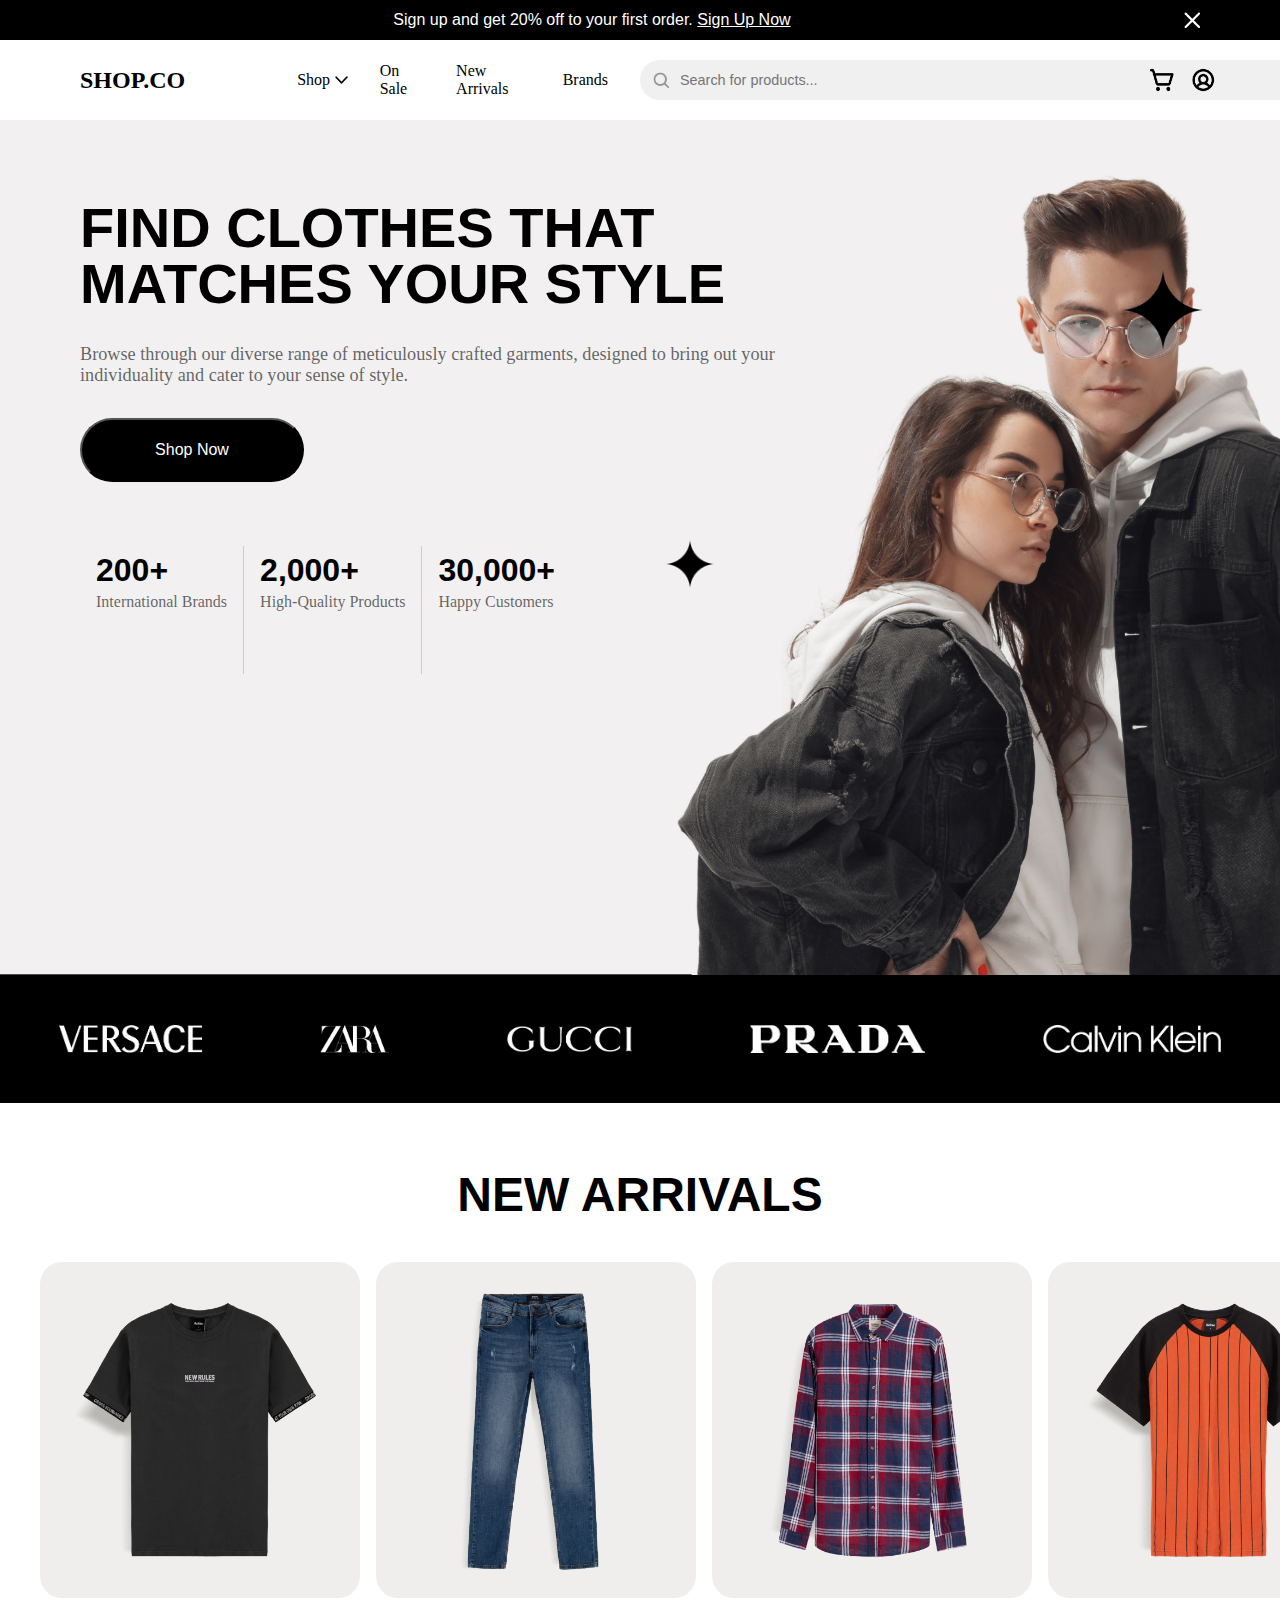
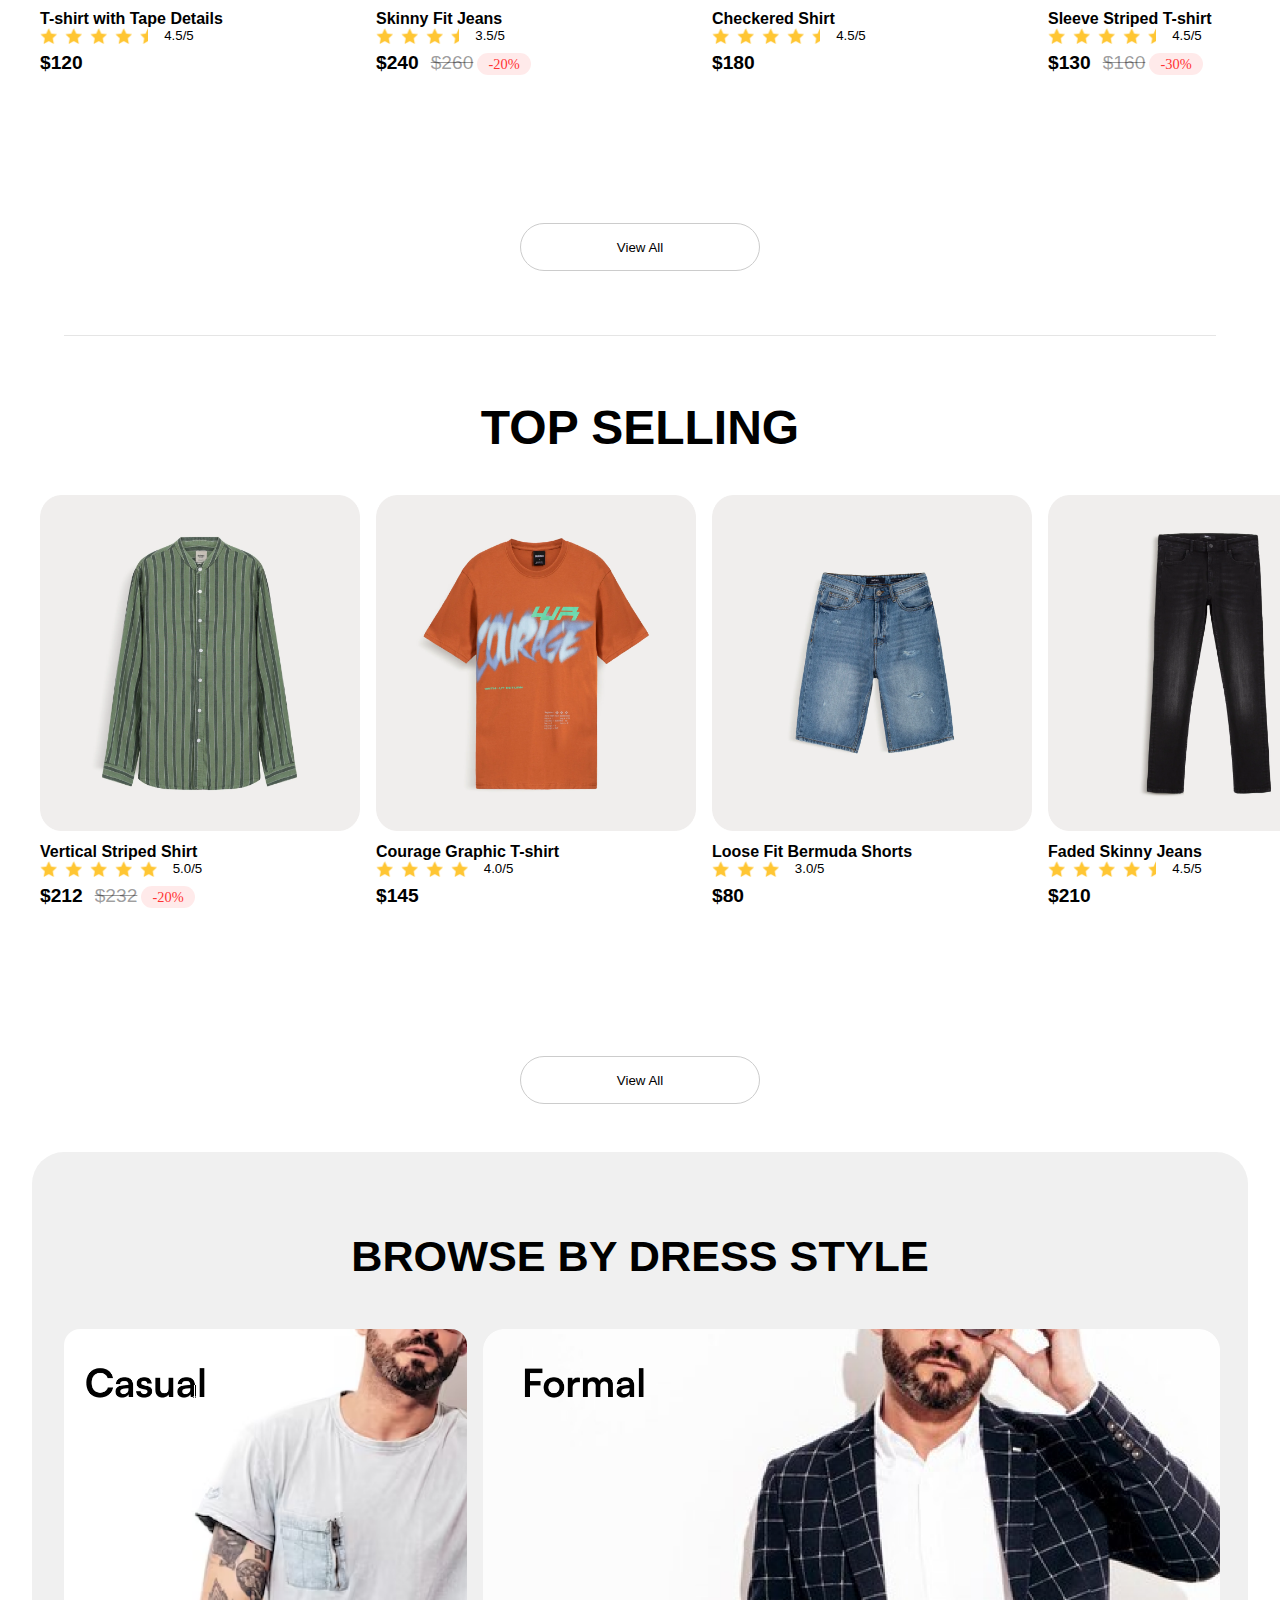
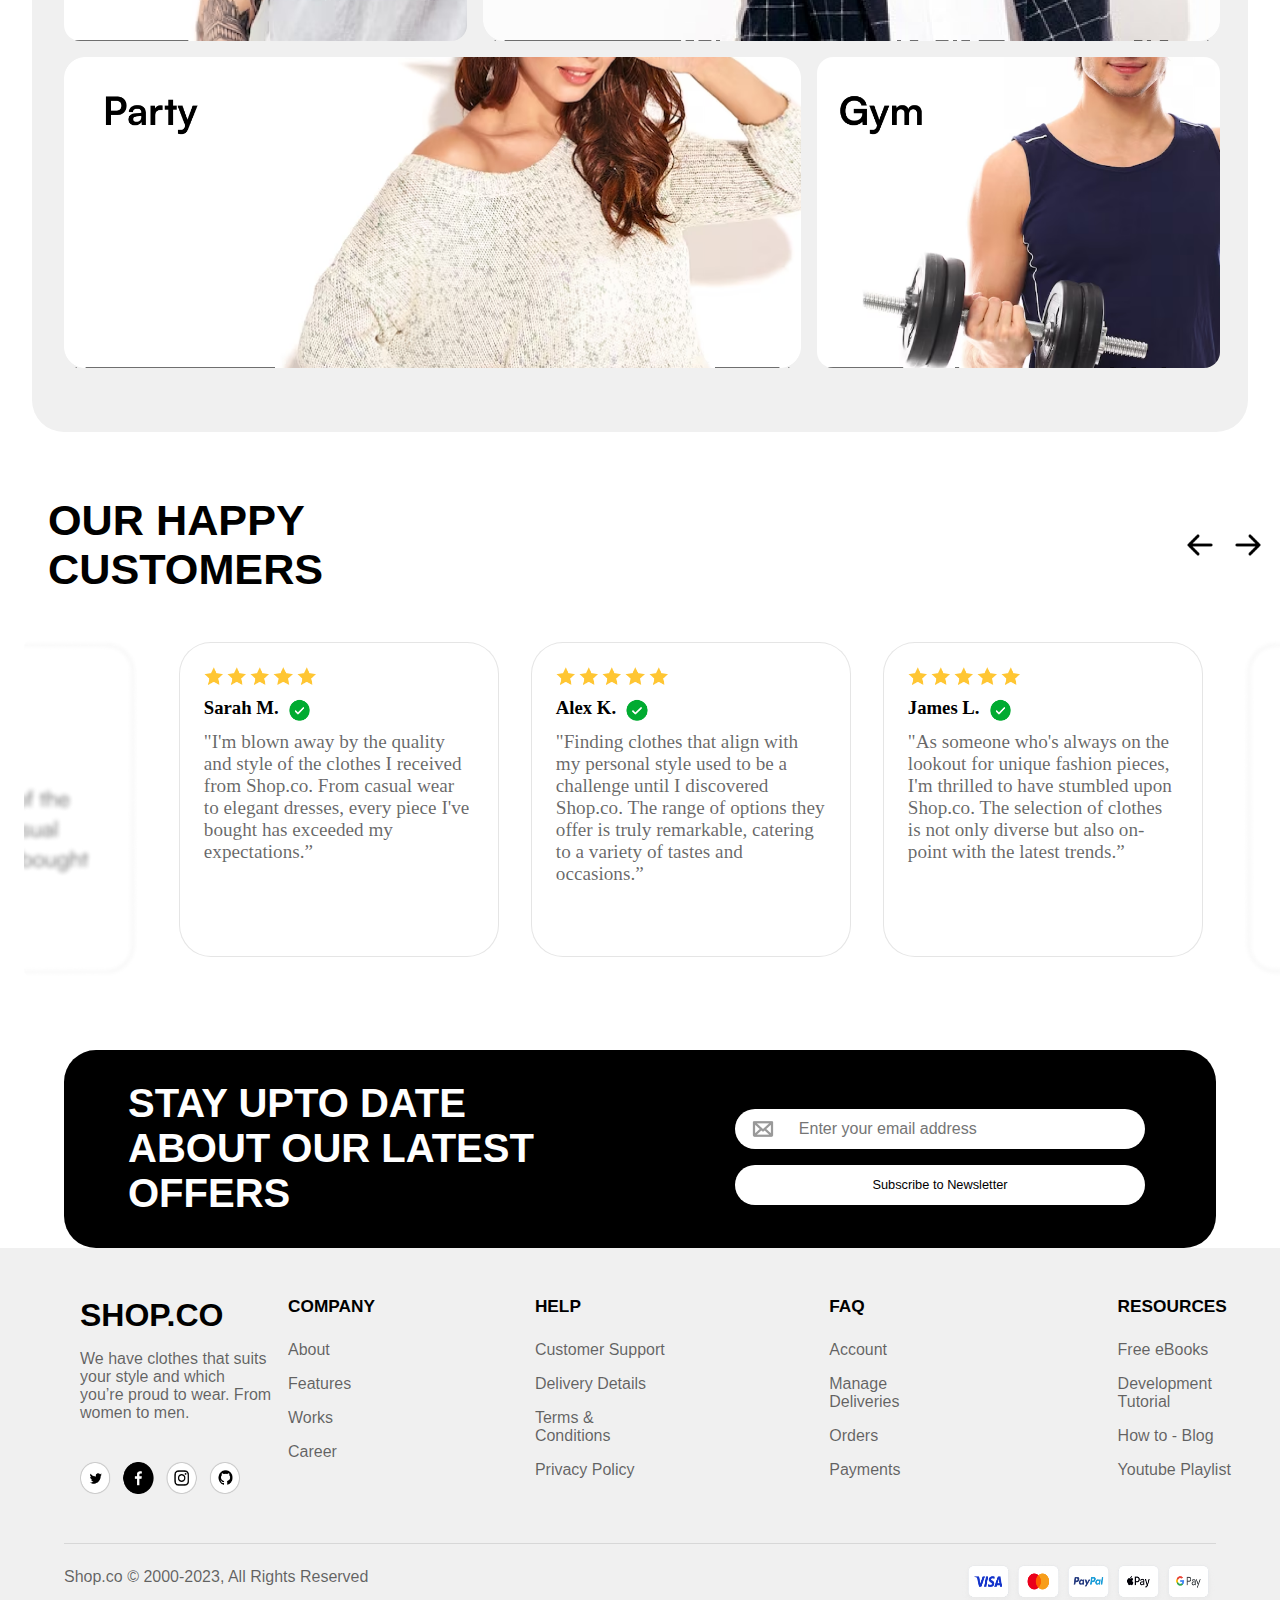
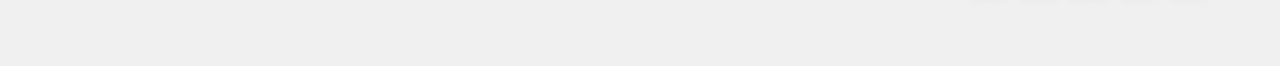
<file: Final_Mockup/index.html>
<!DOCTYPE html>
<html lang="en">
<head>
    <meta charset="UTF-8">
    <meta name="viewport" content="width=device-width, initial-scale=1.0">
    <title>Homepage</title>
    <link rel="stylesheet" href="styles.css">
</head>
<body>

    <header class="header">
        <p>Sign up and get 20% off to your first order. <u>Sign Up Now</u></p>
        <img src="images/xIcon.png" alt="exit">
    </header>

    <div class="head">
        <img src="images/menu.png" alt="menu" class="menu">
        <h2><b>SHOP.CO</b></h2>
        <div class="nav">
            <ul>
                <li>Shop <img src="images/downarrow.png" alt="dropdown" class="downarrow"></li>
                <li>On Sale</li>
                <li>New Arrivals</li>
                <li>Brands</li>
                <div class="search-box">
                <li><img src="images/searchicon.png" alt="search"><input type="text" placeholder="Search for products..."></input></li>
                </div>
            </ul>
        </div>
        <img src="images/icons.png" alt="icons" id="icons">
        <img src="images/desktopicons.png" alt="icons" id="desktopicons">
    </div>

    <div class="main">
        <div class="maincontent">
            <h1><b>FIND CLOTHES THAT MATCHES YOUR STYLE</b></h1>
            <p>Browse through our diverse range of meticulously crafted garments, designed to bring out your individuality and cater to your sense of style.</p>
            <button>Shop Now</button>
            <div class="stats">
                <div class="stat"><b>200+ </b> <br> <span>International Brands</span></div>
                <div class="stat"><b>2,000+ </b> <br> <span>High-Quality Products</span></div>
                <div class="stat"><b>30,000+ </b> <br> <span>Happy Customers</span></div>
            </div>
        </div>
    </div>

    <div class="images-mobile">
        <img src="images/boygirl.jpg" alt="boygirl" class="boygirl">
        <img src="images/blackstar.png" alt="star" class="star1">
        <img src="images/blackstar.png" alt="star" class="star2">
    </div>

    <div class="stars">
        <img src="images/blackstar.png" alt="star" id="star1">
        <img src="images/blackstar.png" alt="star" id="star2">
    </div>
    
    <div class="brands-mobile">
        <div class="brand-item"><img src="images/versace.png" alt="VERSACE"></div>
        <div class="brand-item"><img src="images/zara.png" alt="ZARA"></div>
        <div class="brand-item"><img src="images/gucci.png" alt="GUCCI"></div>
          <div class="bottom-row">
            <div class="brand-item"><img src="images/prada.png" alt="PRADA"></div>
            <div class="brand-item"><img src="images/calvinklein.png" alt="Calvin Klein"></div> 
        </div>   
    </div>

    <div class="brands-desktop">
        <div class="brand-item"><img src="images/versace.png" alt="VERSACE"></div>
        <div class="brand-item"><img src="images/zara.png" alt="ZARA"></div>
        <div class="brand-item"><img src="images/gucci.png" alt="GUCCI"></div>
        <div class="brand-item"><img src="images/prada.png" alt="PRADA"></div>
        <div class="brand-item"><img src="images/calvinklein.png" alt="Calvin Klein"></div> 
    </div>

    <h2 class="newarrivals"><b>NEW ARRIVALS</b></h2>

    <div class="newcollection">
        <div class="firstitem">
            <img src="clothes/image1.png" alt="t-shirt" class="item">
            <h3><b>T-shirt with Tape Details</b></h3>
            <div class="rating">
                <img src="images/goldstar.png" alt="star">
                <img src="images/goldstar.png" alt="star">
                <img src="images/goldstar.png" alt="star">
                <img src="images/goldstar.png" alt="star">
                <img src="images/halfstar.png" alt="halfstar">
                <h5>4.5/5</h5>
            </div>
            <h4><b>$120</b></h4>
        </div>

        <div class="seconditem">
            <img src="clothes/image2.png" alt="jeans" class="item">
            <h3><b>Skinny Fit Jeans</b></h3>
            <div class="rating">
                <img src="images/goldstar.png" alt="star">
                <img src="images/goldstar.png" alt="star">
                <img src="images/goldstar.png" alt="star">
                <img src="images/halfstar.png" alt="halfstar">
                <h5>3.5/5</h5>
            </div>
            <div class="discount">
                <h4><b>$240</b></h4>
                <h4 class="originalprice">$260</h4>
                <span class="discountpercentage"> -20% </span>
            </div>
        </div>

        <div class="thirditem">
            <img src="clothes/image3.png" alt="shirt" class="item">
            <h3><b>Checkered Shirt</b></h3>
            <div class="rating">
                <img src="images/goldstar.png" alt="star">
                <img src="images/goldstar.png" alt="star">
                <img src="images/goldstar.png" alt="star">
                <img src="images/goldstar.png" alt="star">
                <img src="images/halfstar.png" alt="halfstar">
                <h5>4.5/5</h5>
            </div>
            <h4><b>$180</b></h4>
        </div>

        <div class="fourthitem">
            <img src="clothes/image4.png" alt="t-shirt" class="item">
            <h3><b>Sleeve Striped T-shirt</b></h3>
            <div class="rating">
                <img src="images/goldstar.png" alt="star">
                <img src="images/goldstar.png" alt="star">
                <img src="images/goldstar.png" alt="star">
                <img src="images/goldstar.png" alt="star">
                <img src="images/halfstar.png" alt="halfstar">
                <h5>4.5/5</h5>
            </div>
            <div class="discount">
                <h4><b>$130</b></h4>
                <h4 class="originalprice">$160</h4>
                <span class="discountpercentage"> -30% </span>
            </div>
        </div>
    </div>

    <button class="viewall">
        View All
    </button>

    <hr>

    <h2 class="topsell"><b>TOP SELLING</b></h2>

    <div class="topselling">
        <div class="fifthitem">
            <img src="clothes/image5.png" alt="shirt" class="item">
            <h3><b>Vertical Striped Shirt</b></h3>
            <div class="rating">
                <img src="images/goldstar.png" alt="star">
                <img src="images/goldstar.png" alt="star">
                <img src="images/goldstar.png" alt="star">
                <img src="images/goldstar.png" alt="star">
                <img src="images/goldstar.png" alt="star">
                <h5>5.0/5</h5>
            </div>
            <div class="discount">
                <h4><b>$212</b></h4>
                <h4 class="originalprice">$232</h4>
                <span class="discountpercentage"> -20% </span>
            </div>
        </div>

        <div class="sixthitem">
            <img src="clothes/image6.png" alt="t-shirt" class="item">
            <h3><b>Courage Graphic T-shirt</b></h3>
            <div class="rating">
                <img src="images/goldstar.png" alt="star">
                <img src="images/goldstar.png" alt="star">
                <img src="images/goldstar.png" alt="star">
                <img src="images/goldstar.png" alt="star">
                <h5>4.0/5</h5>
            </div>
            <h4><b>$145</b></h4>
        </div>

        <div class="seventhitem">
            <img src="clothes/image7.png" alt="shorts" class="item">
            <h3><b>Loose Fit Bermuda Shorts</b></h3>
            <div class="rating">
                <img src="images/goldstar.png" alt="star">
                <img src="images/goldstar.png" alt="star">
                <img src="images/goldstar.png" alt="star">
                <h5>3.0/5</h5>
            </div>
            <h4><b>$80</b></h4>
        </div>

        <div class="eighthitem">
            <img src="clothes/image8.png" alt="jeans" class="item">
            <h3><b>Faded Skinny Jeans</b></h3>
            <div class="rating">
                <img src="images/goldstar.png" alt="star">
                <img src="images/goldstar.png" alt="star">
                <img src="images/goldstar.png" alt="star">
                <img src="images/goldstar.png" alt="star">
                <img src="images/halfstar.png" alt="halfstar">
                <h5>4.5/5</h5>
            </div>
            <h4><b>$210</b></h4>
        </div>
    </div>

    <button class="viewall">
        View All
    </button>

    <div class="styles">
        <h2><b>BROWSE BY DRESS STYLE</b></h2>
        <div id="firstrow">
            <img src="clothes/image9.png" alt="casual">
            <img src="clothes/image10.png" alt="Formal">
        </div>

        <div id="secondrow">
            <img src="clothes/image11.png" alt="Party">
            <img src="clothes/image12.png" alt="Gym" class="lastimg">
        </div>
    </div>

    <div class="happycustomers">
        <div class="reviewnav">
            <h2><b>OUR HAPPY CUSTOMERS </b></h2>
            <img src="images/leftarrow.png" alt="left"> 
            <img src="images/rightarrow.png" alt="right">
        </div>
        <div class="reviewscontainer">
        <div class="reviews">
            <img src="images/customer1review.png" alt="review1" class="halfreview1"> 
            <div class="review">
                <span>
                    <img src="images/goldstar.png" alt="star">
                    <img src="images/goldstar.png" alt="star">
                    <img src="images/goldstar.png" alt="star">
                    <img src="images/goldstar.png" alt="star">
                    <img src="images/goldstar.png" alt="star">
                 </span>
                 <h3><b>Sarah M.</b> <img src="images/verified.png" alt="verified" class="verify"></h3>
                 <p>"I'm blown away by the quality and style of the clothes I received from Shop.co. From casual wear to elegant dresses, every piece I've bought has exceeded my expectations.”</p>
            </div>

            <div class="review">
                <span>
                    <img src="images/goldstar.png" alt="star">
                    <img src="images/goldstar.png" alt="star">
                    <img src="images/goldstar.png" alt="star">
                    <img src="images/goldstar.png" alt="star">
                    <img src="images/goldstar.png" alt="star">
                 </span>
                 <h3><b>Alex K.</b> <img src="images/verified.png" alt="verified" class="verify"></h3>
                 <p>"Finding clothes that align with my personal style used to be a challenge until I discovered Shop.co. The range of options they offer is truly remarkable, catering to a variety of tastes and occasions.”</p>
            </div>

            <div class="review">
                <span>
                    <img src="images/goldstar.png" alt="star">
                    <img src="images/goldstar.png" alt="star">
                    <img src="images/goldstar.png" alt="star">
                    <img src="images/goldstar.png" alt="star">
                    <img src="images/goldstar.png" alt="star">
                 </span>
                 <h3><b>James L.</b> <img src="images/verified.png" alt="verified" class="verify"></h3>
                 <p>"As someone who's always on the lookout for unique fashion pieces, I'm thrilled to have stumbled upon Shop.co. The selection of clothes is not only diverse but also on-point with the latest trends.”</p>
            </div>
            <img src="images/customer5review.png" alt="review5" class="halfreview2">
        </div>
    </div>
    </div>

    <div class="subscribe">
        <h2><b>STAY UPTO DATE ABOUT OUR LATEST OFFERS</b></h2>
        <div class="email">
            <div class="emailinput">
                <img src="images/email.png" alt="email icon">
                <input type="email" placeholder="Enter your email address">
            </div>
            <button>Subscribe to Newsletter</button>
        </div>
    </div>

    <div class="footer">
        <div class="pages">
            <div class="shopco">
                <h3><b>SHOP.CO</b></h3>
                <p>We have clothes that suits your style and which you’re proud to wear. From women to men.</p>
                <img src="images/socmedia.png" alt="socmediaicons">
            </div>

            <div class="footergrid">
                <div class="name">
                    <h5>COMPANY</h5>
                    <br>
                    <ul>
                        <li>About</li>
                        <li>Features</li>
                        <li>Works</li>
                        <li>Career</li>
                    </ul>
                </div>

                <div class="name">
                    <h5>HELP</h5>
                    <br>
                    <ul>
                        <li>Customer Support</li>
                        <li>Delivery Details</li>
                        <li>Terms & Conditions</li>
                        <li>Privacy Policy</li>
                    </ul>
                </div>

                <div class="name">
                    <h5>FAQ</h5>
                    <br>
                    <ul>
                        <li>Account</li>
                        <li>Manage Deliveries</li>
                        <li>Orders</li>
                        <li>Payments</li>
                    </ul>
                </div>

                <div class="name">
                    <h5>RESOURCES</h5>
                    <br>
                    <ul>
                        <li>Free eBooks</li>
                        <li>Development Tutorial</li>
                        <li>How to - Blog</li>
                        <li>Youtube Playlist</li>
                    </ul>
                </div>
            </div>
            
        </div>

        <hr style="border: none; height: 1px;background-color: rgba(0,0,0,0.1);width: 90%;margin: 2rem 4rem 1.5rem 4rem; ">

        <div class="footerrow">
            <h6>Shop.co © 2000-2023, All Rights Reserved</h6>
            <img src="images/cards.png" alt="paymenttypes">
        </div>
    </div>
</body>
</html>
</file>
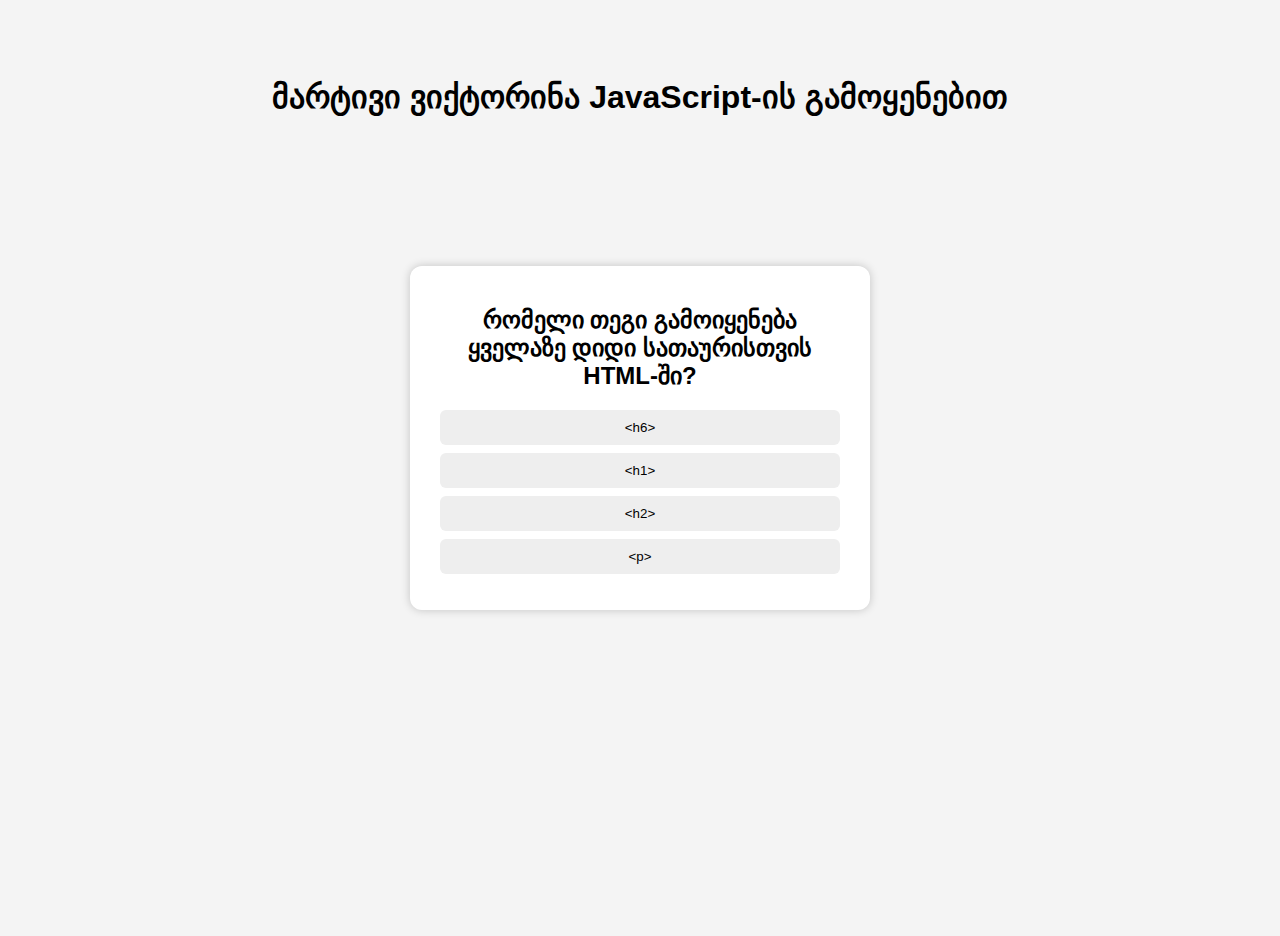
<file: დავალება 16/index.html>
<!DOCTYPE html>
<html lang="en">
<head>
    <meta charset="UTF-8">
    <meta name="viewport" content="width=device-width, initial-scale=1.0">
    <title>Document</title>
    <link rel="stylesheet" href="style.css">
</head>
<body>
    <h1>მარტივი ვიქტორინა JavaScript-ის გამოყენებით</h1>

    <div id="quiz-container">
        <h2 id="question-text"></h2>
        <div id="answers-container"></div>
        <p id="result-text"></p>
        <button id="next-button"> შემდეგი შეკითხვა </button>
        <button id="restart-button"> ხელახლა დაწყება </button>
    </div>

    <script src="main.js"></script>
</body>
</html>
</file>
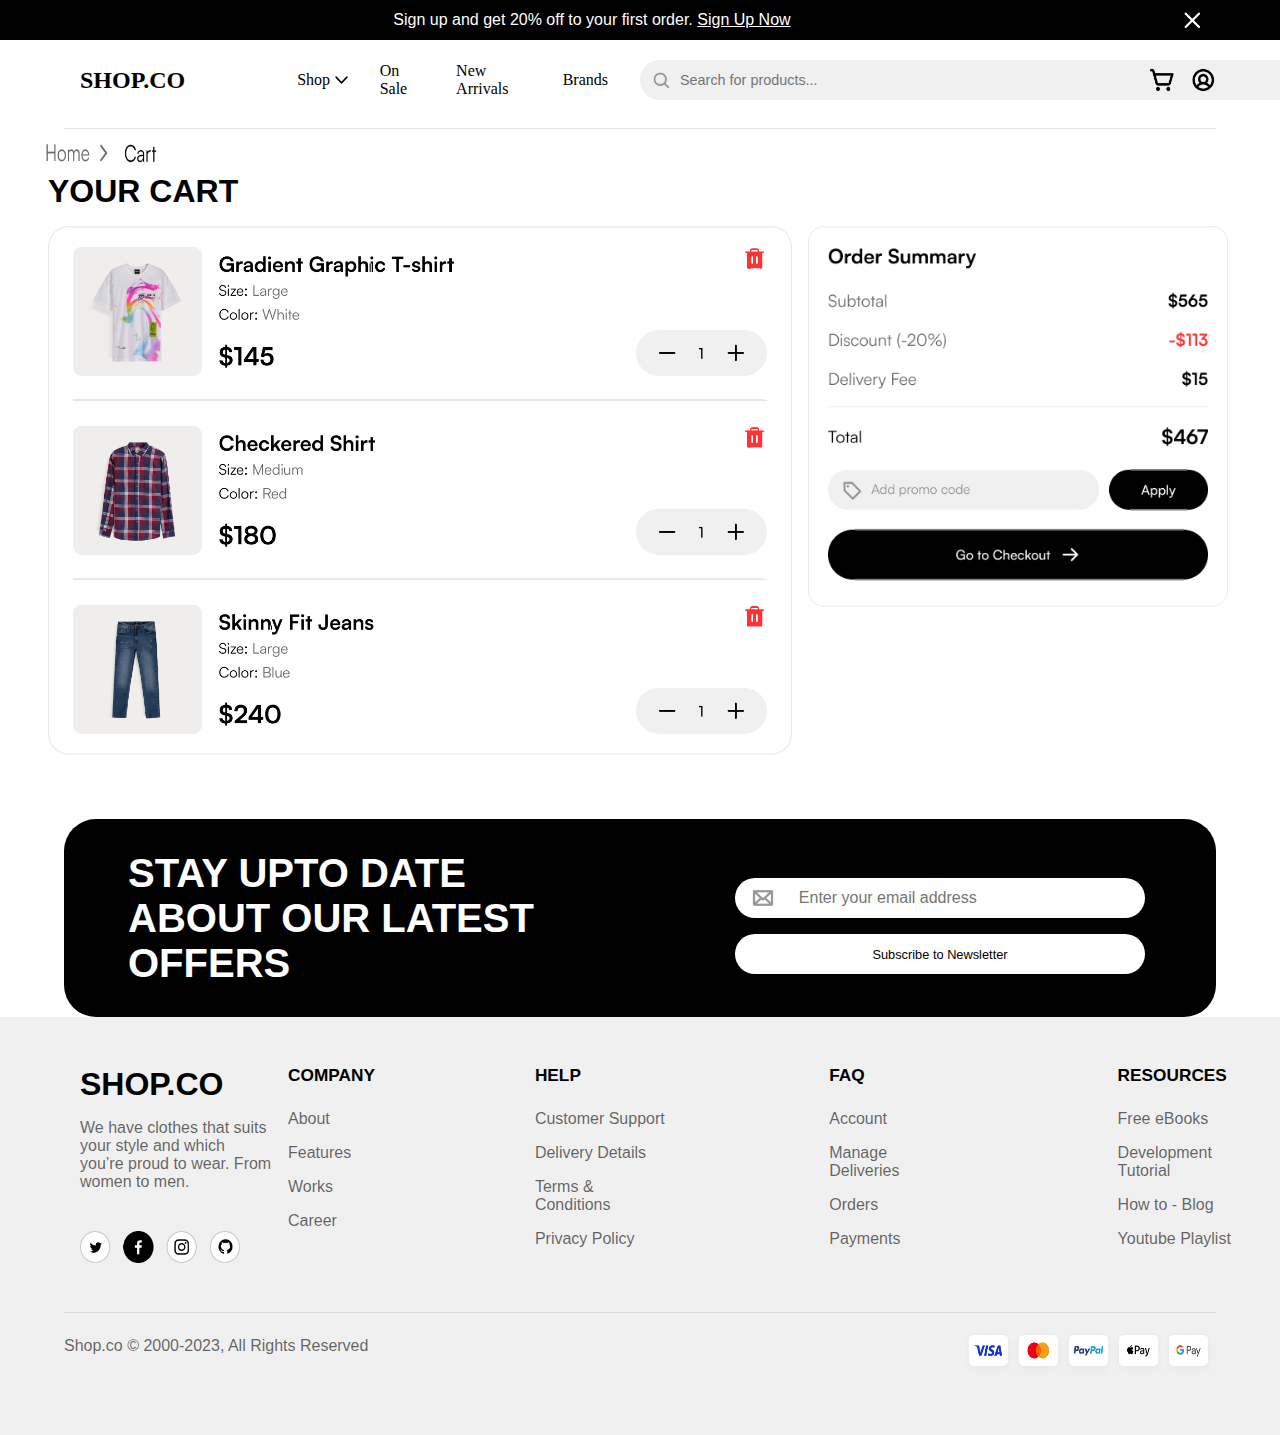
<file: Final_Mockup/cart.html>
<!DOCTYPE html>
<html lang="en">
<head>
    <meta charset="UTF-8">
    <meta name="viewport" content="width=device-width, initial-scale=1.0">
    <title>Your Cart</title>
    <link rel="stylesheet" href="styles.css">
</head>
<body>
    <header class="header">
        <p>Sign up and get 20% off to your first order. <u>Sign Up Now</u></p>
        <img src="images/xIcon.png" alt="exit">
    </header>

    <div class="head">
        <img src="images/menu.png" alt="menu" class="menu">
        <h2><b>SHOP.CO</b></h2>
        <div class="nav">
            <ul>
                <li>Shop <img src="images/downarrow.png" alt="dropdown" class="downarrow"></li>
                <li>On Sale</li>
                <li>New Arrivals</li>
                <li>Brands</li>
                <div class="search-box">
                <li><img src="images/searchicon.png" alt="search"><input type="text" placeholder="Search for products..."></input></li>
                </div>
            </ul>
        </div>
        <img src="images/icons.png" alt="icons" id="icons">
        <img src="images/desktopicons.png" alt="icons" id="desktopicons">
    </div>

    <hr style="border: none; height: 1px;background-color: rgba(0,0,0,0.1);width: 90%;margin: 0.5rem auto ">

    <div class="cartmain">

        <img src="images/homecart.png" alt="homecart" class="homecart">
        <h1><b>YOUR CART</b></h1>

        <div class="cartcontent">
            <img src="images/cartcontent.png" alt="cartcontent" class="cartitems">
            <img src="images/ordersummary.png" alt="ordersummary" class="ordersummary">
        </div>
    </div>

    <div class="subscribe">
        <h2><b>STAY UPTO DATE ABOUT OUR LATEST OFFERS</b></h2>
        <div class="email">
            <div class="emailinput">
                <img src="images/email.png" alt="email icon">
                <input type="email" placeholder="Enter your email address">
            </div>
            <button>Subscribe to Newsletter</button>
        </div>
    </div>

    <div class="footer">
        <div class="pages">
            <div class="shopco">
                <h3><b>SHOP.CO</b></h3>
                <p>We have clothes that suits your style and which you’re proud to wear. From women to men.</p>
                <img src="images/socmedia.png" alt="socmediaicons">
            </div>

            <div class="footergrid">
                <div class="name">
                    <h5>COMPANY</h5>
                    <br>
                    <ul>
                        <li>About</li>
                        <li>Features</li>
                        <li>Works</li>
                        <li>Career</li>
                    </ul>
                </div>

                <div class="name">
                    <h5>HELP</h5>
                    <br>
                    <ul>
                        <li>Customer Support</li>
                        <li>Delivery Details</li>
                        <li>Terms & Conditions</li>
                        <li>Privacy Policy</li>
                    </ul>
                </div>

                <div class="name">
                    <h5>FAQ</h5>
                    <br>
                    <ul>
                        <li>Account</li>
                        <li>Manage Deliveries</li>
                        <li>Orders</li>
                        <li>Payments</li>
                    </ul>
                </div>

                <div class="name">
                    <h5>RESOURCES</h5>
                    <br>
                    <ul>
                        <li>Free eBooks</li>
                        <li>Development Tutorial</li>
                        <li>How to - Blog</li>
                        <li>Youtube Playlist</li>
                    </ul>
                </div>
            </div>
            
        </div>

        <hr style="border: none; height: 1px;background-color: rgba(0,0,0,0.1);width: 90%;margin: 2rem 4rem 1.5rem 4rem; ">

        <div class="footerrow">
            <h6>Shop.co © 2000-2023, All Rights Reserved</h6>
            <img src="images/cards.png" alt="paymenttypes">
        </div>
    </div>

</body>
</html>
</file>
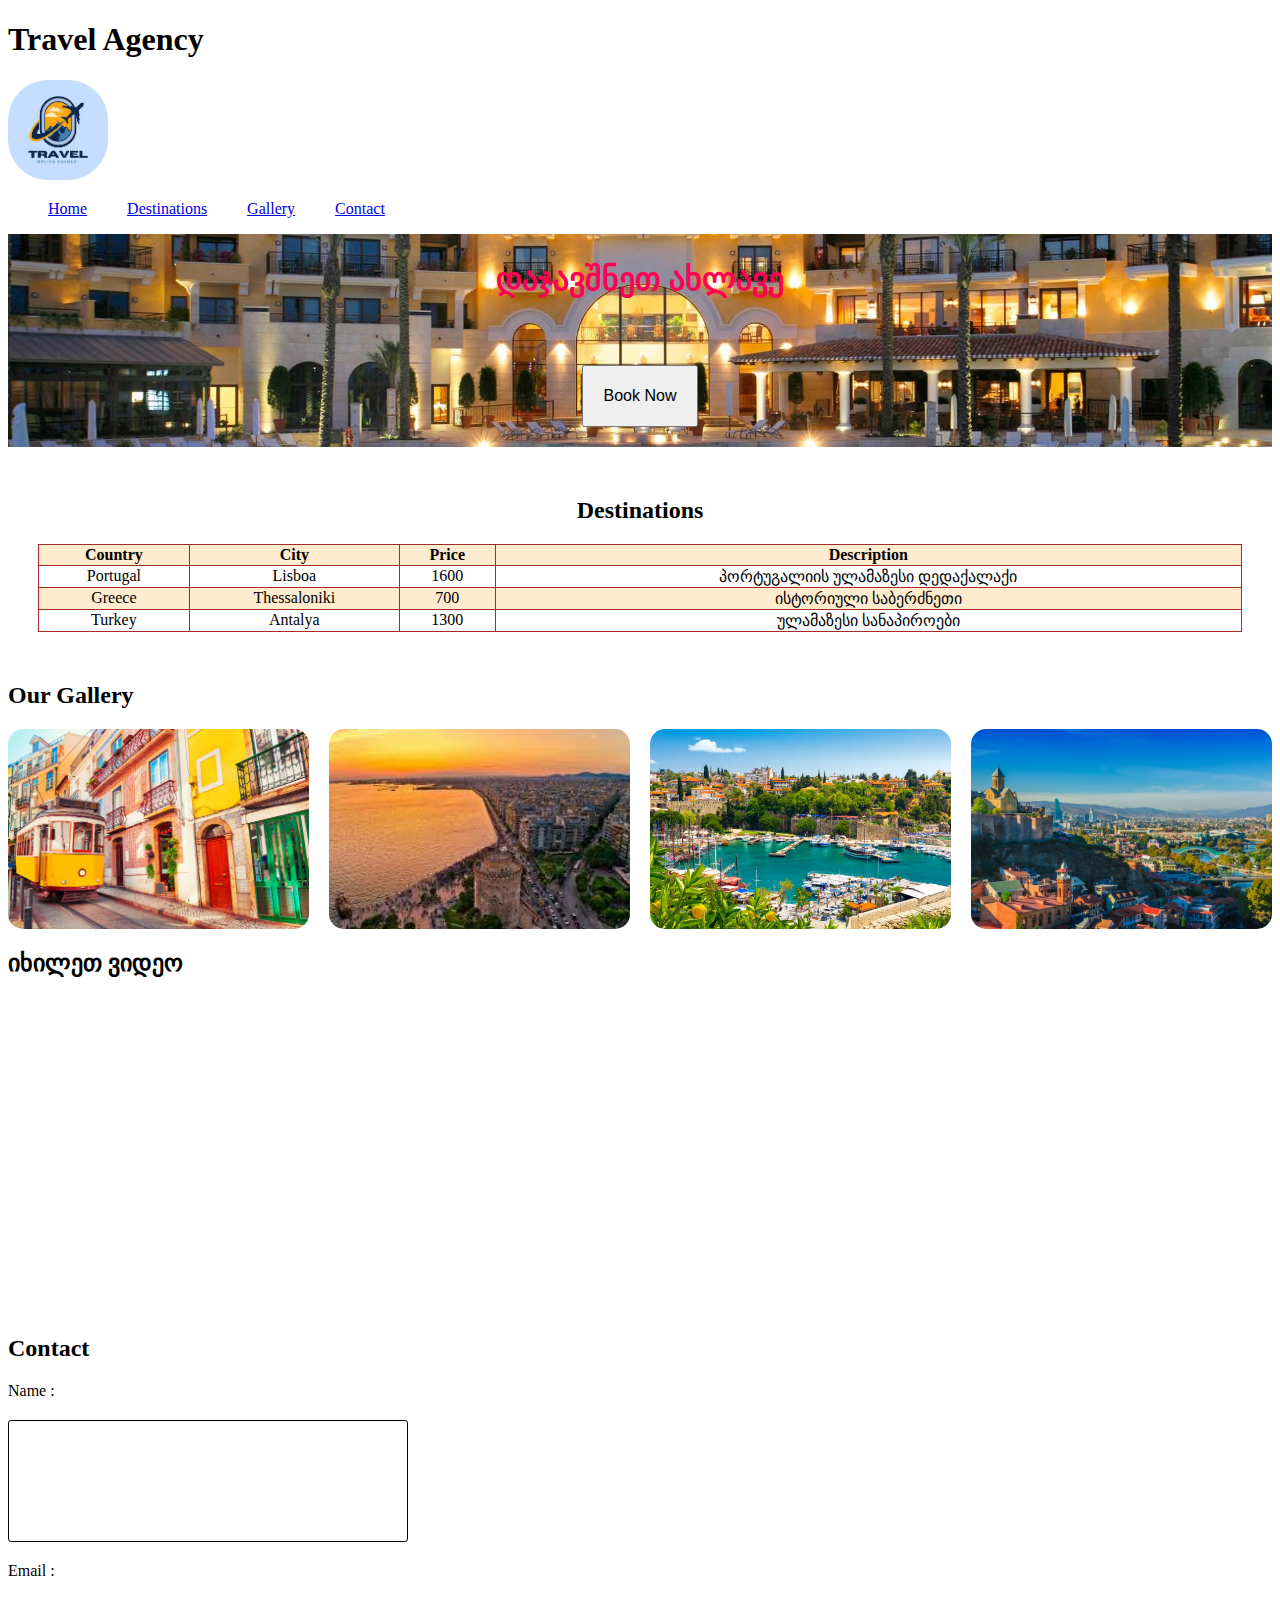
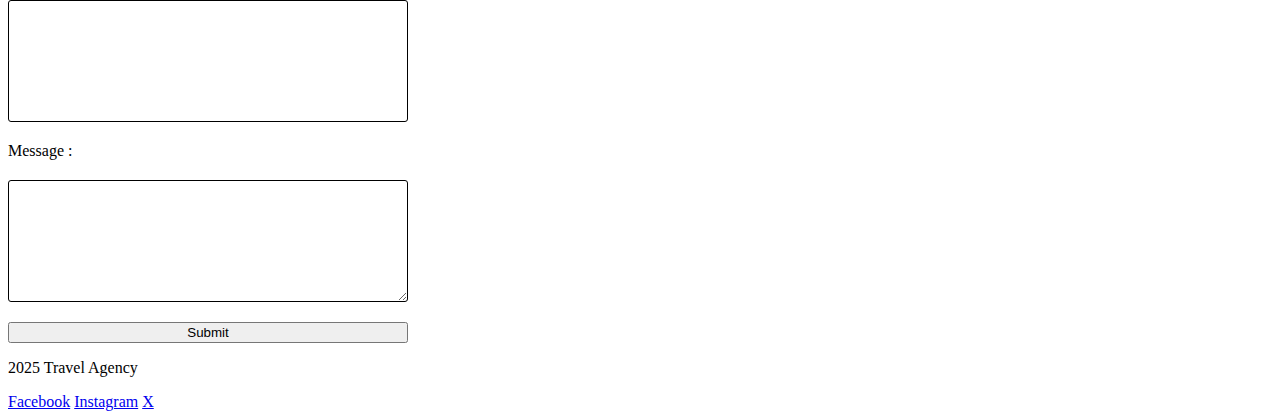
<file: დავალება 3/დავალება 3.html>
<!DOCTYPE html>
<html lang="en">
<head>
    <meta charset="UTF-8">
    <meta name="viewport" content="width=device-width, initial-scale=1.0">
    <title>Document</title>
    <link rel="stylesheet" href="დავალება3.css">
</head>
<body>
    <header>
        <h1>Travel Agency</h1>
        <img src="./download.jpeg" class="logo" alt="logo">
        <nav>
            <ul>
                <li><a href="#Home">Home</a></li>
                <li><a href="#Destinations">Destinations</a></li>
                <li><a href="#Gallery">Gallery</a></li>
                <li><a href="#Contact">Contact</a></li>
            </ul>
        </nav>
    </header>

    <section class="Hero">
        <h2>დაჯავშნეთ ახლავე</h2>
        <button class="hero-btn">Book Now</button>
    </section>

    <section class="destinations">
        <h2>Destinations</h2>
        <table>
            <tr>
                <th>Country</th>
                <th>City</th>
                <th>Price</th>
                <th>Description</th>
            </tr>
            <tr>
                <td>Portugal</td>
                <td>Lisboa</td>
                <td>1600</td>
                <td>პორტუგალიის ულამაზესი დედაქალაქი</td>
            </tr>
            <tr>
                <td>Greece</td>
                <td>Thessaloniki</td>
                <td>700</td>
                <td>ისტორიული საბერძნეთი</td>
            </tr>
            <tr>
                <td>Turkey</td>
                <td>Antalya</td>
                <td>1300</td>
                <td>ულამაზესი სანაპიროები</td>
            </tr>
        </table>
    </section>


    <section id="gallery">
        <h2>Our Gallery</h2>
        <div class="images">
            <img src="lisboa.jpg" alt="Lisboa">
            <img src="saloniki.jpeg" alt="Thessaloniki">
            <img src="istockphoto-1394926557-612x612.jpg" alt="Antalya">
            <img src="tbilisi.jpg" alt="Tbilisi">
        </div>
    </section>

    <section id="video">
        <h2>იხილეთ ვიდეო</h2>
        <iframe width="560" height="315" 
        src="https://www.youtube.com/embed/GwbIBOaNnlE?si=jXLPSOYa3feYz6uF" 
        title="YouTube video player" frameborder="0" 
        allow="accelerometer; autoplay; clipboard-write; encrypted-media; gyroscope; picture-in-picture; web-share" 
        referrerpolicy="strict-origin-when-cross-origin" allowfullscreen></iframe>
    </section>

    <section>
        <h2>Contact</h2>
         <form action="">
            <label for="name">Name : </label>
            <input type="text" id="name" required>

            <label for="email">Email :</label>
            <input type="email" id="email" required>

            <label for="message">Message :</label>
            <textarea name="message" id="message" rows="4" required></textarea>
        
            <button type="submit">Submit</button> 
        </form>

    </section>

        <footer>
        <p>2025 Travel Agency</p>
        <a href="#">Facebook</a>
        <a href="#">Instagram</a>
        <a href="#">X</a>

    </footer>


</body>
</html>
</file>
<file: Final_Mockup/styles.css>
*{
    margin: 0;
    padding: 0;
    box-sizing: border-box;
}


@media screen and (max-width: 1000px) {
.header img{
    display: none;
}

.downarrow {
    display: none;
}

.head ul {
    display: none;
}

.halfreview1 {
    display: none;
}

.halfreview2 {
    display: none;
}

#desktopicons {
  display: none;
}

.stars{
  display: none;
}

.brands-desktop{
  display: none;
}

.header {
    color: white;
    background-color: black;
    height: 2.5rem;
    width: 100%;
    font-family: 'Satoshi', sans-serif;
    display: flex;
    align-items: center;
    justify-content: center;
}

.head {
    background: white;
    display: flex;
    flex-direction: row;
    width: 100%;
    height: 5rem;
    align-items: center;
    justify-content: space-around;
}

.main {
    width: 100%;
    height: 80vh;
    background-image: url('images/backg.png');
    background-size: cover;      
    background-position: center; 
    background-repeat: no-repeat; 
}

.main h1 {
    font-weight: 700;
    font-family: 'Integral CF', sans-serif;
    line-height: 100%;
    display: block;
    font-size: 3rem;
    padding: 2rem 3rem 0rem 1rem;
}


.main p{
    color: #00000099;
    font: satoshi;
    padding: 1rem;
    display: block;
    font-size: 1.3rem;
}

.main button{
    background-color: black;
    color: white;
    border-radius: 6rem;
    width: 90%;
    height: 3rem;
    font-family: 'Satoshi', sans-serif;
    margin: 0rem 1rem 1rem 1rem;
    font-weight: 500;
    font-size: 1rem;
}

.stats {
  display: grid;
  grid-template-columns: 1fr 1fr; 
  grid-template-rows: auto auto;  
  max-width: 90%;
  margin: 0rem 1rem;
  text-align: center;
  height: 8rem;
}


.stats .stat:nth-child(1) {
  border-right: 1px solid #ccc;
}


.stats .stat:nth-child(3) {
  grid-column: 1 / 3;   
  border-right: none;   
}

.stat {
  display: flex;
  flex-direction: column; 
  align-items: center;
  padding: 1rem;
  line-height: 100%;
}

.stat b{
    font-size: 2rem;
    font-family: 'Satoshi', sans-serif; 
}

.stat span{
    font-size: 1rem;
    color: rgba(0,0,0,0.6)
}

.images-mobile {
  position: relative;
  margin: 0 auto;
  padding: 0;
}


.boygirl {
  display: block; 
  width: 100%;
  height: auto;   
  margin: 0;
}

.star1 {
  top: 25%;
  left: 13%;
  position: absolute;
  width: 3rem;
  height: 3rem;
}

.star2 {
  top: 1%;
  right: 6%;
  position: absolute;
  width: 5rem;
  height: 5rem;
}

.brands-mobile {
    width: 100%;
    display: grid;
    grid-template-columns: repeat(3, 1fr); 
    grid-auto-rows: auto auto;                 
    justify-content: center;                              
    background-color: black;
    padding: 2rem 0;
}

.brand-item {
    height: 4rem;                       
    display: flex;
    align-items: center;                  
    justify-content: center;             
}

.bottom-row {
  grid-column: 1 / 4;        
  display: flex;
  justify-content: center;   
  gap: 2rem;                 
}

.brand-item img {
  height: 1.8rem;      
  width: auto;        
  object-fit: contain; 
  display: block;
  margin: 0 auto;     
}

.newarrivals,
.topsell {
    margin: 4rem 0 1rem 0;
    display: flex;
    align-items: center;
    justify-content: center;
    font-size: 3rem;
    font-family: 'Integral CF', sans-serif;
}

.newcollection,
.topselling {
    display: flex;
    width: 100%;
    flex-direction: row;
    padding: 1rem;
    height: 60vh;
}

.item {
    width: 15rem;
    height: 15rem;
    margin: 0.5rem;
}

.newcollection h3,
.topselling h3{
    margin-left: 0.5rem;
    font-family: 'Satoshi', sans-serif; 
    font-size: 1rem;
    font-weight: 400;
}

.rating {
    display: flex;
    flex-direction: row;
    margin-left: 0.5rem;
    height: 1rem;
    width: 4rem;
    gap: 0.5rem;
}

.rating h5{
    margin-left: 0.5rem;
    font-family: 'Satoshi', sans-serif;
    font-weight: 200; 
}

.newcollection h4,
.topselling h4{
    margin: 0.5rem;
    margin-right: 0;
    font-family: 'Satoshi', sans-serif; 
    font-size: 1.2rem;
    display: inline-flex;
    flex-direction: row;
    font-weight: 400; 
}

.originalprice {
    font-family: 'Satoshi', sans-serif; 
    font-size: 1.2rem;
    text-decoration:line-through;
    color: rgba(0,0,0,0.4);
}

.discountpercentage {
    background-color: rgba(255,51,51,0.1);
    border: 0;
    border-radius: 2rem;
    font-size: 0.9rem;
    text-align: center;
    padding: 0.2rem 0.7rem;
    color: rgba(255, 51, 51 ,1 );
}

.viewall {
    align-items: center;
    justify-content: center;
    width: 90%;
    height: 3rem;
    background-color: white;
    box-sizing: border-box;
    border: 1px solid #ccc;  
    border-radius: 2rem;
    display: block;      
    margin: 0 0 2.5rem 1rem;
}

hr {
  border: none;          
  height: 1px;          
  background-color: rgba(0,0,0,0.1);
  width: 90%;           
  margin: 2rem auto;     
}

.styles {
    box-sizing: border-box;
    border: none;
    border-radius: 2rem;
    background-color: rgba(240,240,240,1);
    color: black;
    display: flex;
    flex-direction: column;
    gap: 1rem;
    align-items: center;
    justify-content: center;
    padding : 4rem, 1rem, 2rem, 1rem;
    margin: 3rem 2rem;
}

#firstrow,
#secondrow{
  display: flex;
  flex-direction: column;
  gap: 1rem;
  margin: 0;
  padding: 0;
  align-items: center;
  justify-content: center;
}

.styles h2 {
    padding: 3rem 3rem 0rem 3rem;
    font-size: 2.7rem;
    font-family: 'Integral CF', sans-serif;
    align-items: center;
    text-align: center;
}

.styles img {
    height: 35vh;
    width: 90%;
}

.lastimg {
    padding-bottom: 1.5rem;
}

.reviewnav {
  display: flex;
  align-items: center;
  justify-content: space-between; 
  width: 100%;
  padding: 1rem;
}

.reviewnav h2 {
  margin: 0;
  padding: 0rem 3rem 0rem 1rem;
  font-size: 2.7rem;
  font-family: 'Integral CF', sans-serif;
  align-items: flex-start;
  text-align: flex-start;
  display: inline-flex;
}

.reviewnav img {
  width: 2rem;
  height: auto;
  margin-left: 0.5rem;
  margin-top: 5rem;
  cursor: pointer;
}

.reviews-container {
  width: 100%;
  max-width: 40rem;
  margin: 2rem 2rem;
  overflow: hidden; 
  display: flex;
  justify-content: center;
  align-items: center;
}

.reviews {
  display: flex;
}

.review {
  flex: 0 0 86%;
  box-sizing: border-box;
  border: 1px solid rgba(0,0,0,0.1);
  border-radius: 2rem;
  padding: 1.5rem;
  margin: 2rem 2rem 3rem 2rem;
  text-align: flex-start;
  background-color: white;
}

.review span img {
  width: 1.2rem;
  margin: 0rem;
}

.review h3 {
  display: flex;
  justify-content: flex-start;
  align-items: flex-start;
  gap: 0.5rem;
  margin: 0.5rem 0;
}

.review p {
  font-size: 1.2rem;
  color: rgba(0,0,0,0.6);
}

.verify{
    width: 1.6rem;
    height: 1.6rem;
}

.subscribe {
    display: flex;
    flex-direction: column;
    background-color: black;
    color: white;
    width: 90%;
    height: 55vh;
    align-items: center;
    justify-content: center;
    margin: 0 auto;
    border: none;
    border-radius: 2rem;
    padding: 0;
}

.subscribe h2{
  font-size: 2.5rem;
  padding: 1rem 1rem 1rem 1.5rem;
  font-family: 'Integral CF', sans-serif;
  align-items: flex-start;
  text-align: flex-start;
  display: inline-flex;
}

.email {
    display: flex;
    flex-direction: column;
    width: 100%;
    padding-bottom: 1rem;
}


.emailinput {
  display: flex;
  align-items: center;
  border: none;
  border-radius: 2rem;
  padding: 0.5rem 1rem;
  margin: 1rem auto;
  background-color: white;
  width: 90%;
}

.emailinput img {
  width: 1.5rem;
  height: auto;
  margin-right: 1.5rem;
}

.emailinput input {
  border: none;
  outline: none;
  flex: 1; 
  font-size: 1rem;
}

.email button {
  display: flex;
  align-items: center;
  border: none;
  border-radius: 2rem;
  padding: 0.8rem 1rem;
  margin: 0 auto;
  background-color: white;
  width: 90%;
  justify-content: center;
  font-family: 'Satoshi', sans-serif; 
  font-size: 0.8rem;
}

.footer {
    background-color: rgba(240,240,240,1);
    padding-bottom: 1rem;
}

.shopco{
    align-items: flex-start;
    padding: 1rem;
    display: flex;
    flex-direction: column;
    gap: 0.8rem;
}

.shopco h3{
    font-family: 'Integral CF', sans-serif;
    font-size: 2rem;
}

.shopco p{
    font-family: 'Satoshi', sans-serif; 
    font-size: 1.2rem;
    color: rgba(0,0,0,0.6);
}

.shopco img{
    width: 10rem;
    height: 2rem;
}

.footergrid {
    display: grid;
    grid-template-columns: 1fr 1fr;
    grid-template-rows: 2;
    margin: 0 auto;
    padding: 1rem;
    gap: 1rem;
}

.name {
    font-family: 'Satoshi', sans-serif; 
    color:rgba(0,0,0,1);
    font-size: 1.3rem;
    font-weight: 100;
}

.footergrid ul{
    list-style: none;
    row-gap: 1rem;
}

.footergrid ul li{
    font-family: 'Satoshi', sans-serif; 
    font-size: 1rem;
    color: rgba(0,0,0,0.6);
    margin-bottom: 1rem;
    font-weight: 100;
}

.footerrow{
    display: flex;
    align-items: center;
    justify-content: center;
    flex-direction: column;
    padding-bottom: 2rem;
}

.footerrow h6{
    font-family: 'Satoshi', sans-serif; 
    color: rgba(0,0,0,0.6);
    font-size: 1.3rem;
    margin-bottom: 1rem;
    font-weight: 100;
}

.footerrow img{
    width: 60%;
}

.cartmain{
  margin-left: 1rem ;
}

.cartmain h1{
    font-family: 'Integral CF', sans-serif;
    font-size: 2rem;
    margin-left: 2rem;
}

.cartcontent{
  display: flex;
  flex-direction: column;
  gap: 1rem;
  margin: 1rem;
}

.homecart {
  margin-left: 1.8rem;
  width: 7rem;
  height: 2rem;
}
}

@media screen and (min-width: 1000px) {
  .menu {
    display: none;
  }

  #icons {
    display: none;
  }
  
  .images-mobile {
    display: none;
  }

  .brands-mobile{
    display: none;
  }
  
  .header {
    color: white;
    background-color: black;
    height: 2.5rem;
    width: 100%;
    font-family: 'Satoshi', sans-serif;
    display: flex;
    align-items: center;
    justify-content: center;
  }

  .header p {
    flex: 1;
    text-align: center;
    margin: 0;
  }

  .header img {
    margin-left : auto;
    width: 1rem;
    height: 1rem;
    margin-right: 5rem; 
  }

  .head {
    background: white;
    display: flex;
    flex-direction: row;
    width: 100%;
    height: 5rem;
    align-items: center;
    gap: 7rem;
    margin-left: 5rem;
  }

  #desktopicons {
    height: 1.6rem;
    position: absolute;
    right: 5%;
    }

  .head h2{
    font-weight: bolder;
  }

  .nav ul {
    list-style: none;          
    display: flex;            
    align-items: center;       
    justify-content: center;   
    padding: 0;
    gap: 2rem;               
  }

  .nav li {
    display: flex;
    align-items: center;
    gap: 0.3rem;               
  }

  .downarrow{
    width: 0.8rem;
    height: 0.5rem;
  }
  .nav input {
    display: flex;
    align-items: center;
    gap: 0.5rem;
  }
  
  .search-box {
    position: relative;
    display: flex;
    align-items: center;
  }

  .search-box img {
    position: absolute;
    left: 0.8rem;          
    width: 1rem;
    height: 1rem;
  }

  .search-box input {
    padding-left: 2.5rem;
    border-style: none;
    border-radius: 2rem;
    font-family: 'Satoshi', sans-serif;
    font-size: 0.9rem;
    outline: none;
    background-color: rgba(240,240,240,1);
    width: 80vh;
    height: 2.5rem;
  }

  .main {
    width: 100%;
    height: 95vh;
    background-image: url('images/desktopbackg.png');
    background-size: cover;      
    background-position: center; 
    background-repeat: no-repeat; 
  }
  
  .maincontent {
    display: flex;
    flex-direction: column;
    width: 90vh;
    height: 90vh;
    padding: 5rem 1rem 5rem 3rem;
    margin-left: 2rem;
  }

  .maincontent h1 {
    font-weight: 700;
    font-family: 'Integral CF', sans-serif;
    line-height: 100%;
    font-size: 3.5rem;
  }

  .maincontent p{
    color: #00000099;
    font: satoshi;
    padding: 2rem 1rem 1rem 0rem;
    display: block;
    font-size: 1.14rem;
  }

  .maincontent button{
    background-color: black;
    color: white;
    border-radius: 6rem;
    width: 14rem;
    height: 4rem;
    font-family: 'Satoshi', sans-serif;
    margin: 1rem 1rem 1rem 0rem;
    font-weight: 500;
    font-size: 1rem;
  }

  .stats {
    display: flex;
    flex-direction: row;
    margin: 3rem 0rem 0rem 0rem;
    text-align: center;
    height: 8rem;
  }


  .stats .stat:nth-child(1) {
    border-right: 1px solid #ccc;
  }


  .stats .stat:nth-child(2) { 
    border-right: 1px solid #ccc;   
  }

  .stat {
    display: flex;
    flex-direction: column; 
    align-items: flex-start;
    padding: 1rem;
    line-height: 100%;
  }

  .stat b{
    font-size: 2rem;
    font-family: 'Satoshi', sans-serif; 
  }

  .stat span{
    font-size: 1rem;
    color: rgba(0,0,0,0.6)
  }
  
  #star1 {
    top: 60%;
    left: 52%;
    position: absolute;
    width: 3rem;
    height: 3rem;
  }
  
  #star2 {
    top: 30%;
    right: 6%;
    position: absolute;
    width: 5rem;
    height: 5rem;
  }

  .brands-desktop {
    width: 100%;
    display: flex;
    flex-direction: row;      
    justify-content: space-around;                            
    background-color: black;
    padding: 2rem 0;
  }

  .brand-item {
    height: 4rem;                       
    display: flex;
    align-items: center;                  
    justify-content: center;             
  }

  .brand-item img {
    height: 1.8rem;      
    width: auto;        
    object-fit: contain; 
    display: block;
    margin: 0 auto;     
  }
  
  .newarrivals,
  .topsell {
    margin: 4rem 0 1rem 0;
    display: flex;
    align-items: center;
    justify-content: center;
    font-size: 3rem;
    font-family: 'Integral CF', sans-serif;
  }

  .newcollection,
  .topselling {
    display: flex;
    width: 100%;
    flex-direction: row;
    padding: 1rem 2rem;
    justify-content: space-around;
    height: 65vh;
  }

  .item {
    width: 20rem;
    height: 21rem;
    margin: 0.5rem;
  }

  .newcollection h3,
  .topselling h3{
    margin-left: 0.5rem;
    font-family: 'Satoshi', sans-serif; 
    font-size: 1rem;
    font-weight: 400;
  }

  .rating {
    display: flex;
    flex-direction: row;
    margin-left: 0.5rem;
    height: 1rem;
    width: 4rem;
    gap: 0.5rem;
  }

  .rating h5{
    margin-left: 0.5rem;
    font-family: 'Satoshi', sans-serif;
    font-weight: 200; 
  }

  .newcollection h4,
  .topselling h4{
    margin: 0.5rem;
    margin-right: 0;
    font-family: 'Satoshi', sans-serif; 
    font-size: 1.2rem;
    display: inline-flex;
    flex-direction: row;
    font-weight: 400; 
  }

  .originalprice {
    font-family: 'Satoshi', sans-serif; 
    font-size: 1.2rem;
    text-decoration:line-through;
    color: rgba(0,0,0,0.4);
  }

  .discountpercentage {
    background-color: rgba(255,51,51,0.1);
    border: 0;
    border-radius: 2rem;
    font-size: 0.9rem;
    text-align: center;
    padding: 0.2rem 0.7rem;
    color: rgba(255, 51, 51 ,1 );
  }

  .viewall {
    align-items: center;
    justify-self: center;
    width: 15rem;
    height: 3rem;
    background-color: white;
    box-sizing: border-box;
    border: 1px solid #ccc;  
    border-radius: 2rem;
    display: block;      
  }

  hr {
    border: none;          
    height: 1px;          
    background-color: rgba(0,0,0,0.1);
    width: 90%;           
    margin: 4rem auto;     
  }

  .styles {
    box-sizing: border-box;
    border: none;
    border-radius: 2rem;
    background-color: rgba(240,240,240,1);
    color: black;
    padding : 1rem 2rem 4rem 2rem;
    margin: 3rem 2rem;
    display: flex;
    flex-direction: column ;
    gap: 1rem;
    align-items: center;
    justify-content: center;
  }

  #firstrow, #secondrow {
    display: flex;
    flex-direction: row;
    width: 100%;
    gap: 1rem;
  }

  #firstrow img:first-child {
    width: 35%;
    border-radius: 1rem;
    object-fit: cover;
  }

  #firstrow img:last-child {
    width: 64%;
    border-radius: 1rem;
    object-fit: cover;
  }


  #secondrow img:first-child {
    width: 64%;
    border-radius: 1rem;
    object-fit: cover;
  }

  #secondrow img:last-child {
    width: 35%;
    border-radius: 1rem;
    object-fit: cover;
  }

  .styles h2 {
    padding: 4rem 4rem 2rem 4rem;
    font-size: 2.7rem;
    font-family: 'Integral CF', sans-serif;
    align-items: center;
    text-align: center;
  }

  .reviewnav {
    display: flex;
    align-items: center;
    width: 100%;
    padding: 1rem;
  }

  .reviewnav h2 {
    margin: 0 40rem 0 1rem;
    padding: 0rem 3rem 0rem 1rem;
    font-size: 2.7rem;
    font-family: 'Integral CF', sans-serif;
    align-items: flex-start;
    text-align: flex-start;
    display: inline-flex;
  }

  .reviewnav img {
    width: 2rem;
    height: auto;
    margin-left: 1rem;
  }

  .reviews {
    display: flex;
  }

  .review {
    flex: 0 0 25%;
    box-sizing: border-box;
    border: 1px solid rgba(0,0,0,0.1);
    border-radius: 2rem;
    padding: 1.5rem;
    margin: 2rem 1rem 3rem 1rem;
    text-align: flex-start;
    background-color: white;
    height: 35vh;
  }

  .halfreview1{
    flex: 0 0 10%;
    border-radius: 2rem;
    padding: 1.5rem;
    margin: 0.3rem 0rem 3rem 0rem;
    text-align: flex-start;
    background-color: white;
    height: 43vh;
  }

  .halfreview2{
    flex: 0 0 10%;
    border-right: none;
    border-radius: 2rem;
    padding: 1.5rem;
    margin: 0.3rem 0rem 3rem 0rem;
    text-align: flex-start;
    background-color: white;
    height: 43vh;
  }

  .review span img {
    width: 1.2rem;
    margin: 0rem;
  }

  .review h3 {
    display: flex;
    justify-content: flex-start;
    align-items: flex-start;
    gap: 0.5rem;
    margin: 0.5rem 0;
  }

  .review p {
    font-size: 1.2rem;
    color: rgba(0,0,0,0.6);
  }

  .verify{
    width: 1.6rem;
    height: 1.6rem;
  }
  
  .subscribe {
    display: flex;
    flex-direction: row;
    background-color: black;
    color: white;
    width: 90%;
    height: 22vh;
    align-items: center;
    justify-content: center;
    margin: 0 auto;
    border: none;
    border-radius: 2rem;
    padding: 0;
  }

  .subscribe h2{
    font-size: 2.5rem;
    padding: 2rem 4rem;
    font-family: 'Integral CF', sans-serif;
    align-items: flex-start;
    text-align: flex-start;
    display: inline-flex;
    width: 60%;
  }

  .email {
    display: flex;
    flex-direction: column;
    width: 40rem;
    padding: 2rem 3rem;
  }

  .emailinput {
    display: flex;
    align-items: center;
    border: none;
    border-radius: 2rem;
    padding: 0.5rem 1rem;
    margin: 1rem auto;
    background-color: white;
    width: 90%;
  }

  .emailinput img {
    width: 1.5rem;
    height: auto;
    margin-right: 1.5rem;
  }

  .emailinput input {
    border: none;
    outline: none;
    flex: 1; 
    font-size: 1rem;
  }

  .email button {
    display: flex;
    align-items: center;
    border: none;
    border-radius: 2rem;
    padding: 0.8rem 1rem;
    margin: 0 auto;
    background-color: white;
    width: 90%;
    justify-content: center;
    font-family: 'Satoshi', sans-serif; 
    font-size: 0.8rem;
  }
  
  .footer {
    background-color: rgba(240,240,240,1);
    padding-bottom: 1rem;
  }

  .shopco{
    align-items: flex-start;
    display: flex;
    flex-direction: column;
    gap: 1rem;
    flex: 0 0 15%;
    margin-left:5rem ;
  }

  .shopco h3{
    font-family: 'Integral CF', sans-serif;
    font-size: 2rem;
  }

  .shopco p{
    font-family: 'Satoshi', sans-serif; 
    font-size: 1rem;
    color: rgba(0,0,0,0.6);
    margin-bottom: 1.5rem;
  }

  .shopco img{
    width: 10rem;
    height: 2rem;
  }

  .pages{
    display: flex;
    flex-direction: row;
    justify-content: center; 
    align-items: center; 
    padding-top: 2rem;
  }

  .footergrid {
    display: flex;
    flex-direction: row;
    margin: 0 auto;
    padding: 1rem;
    gap: 10rem;
  }

  .name {
    font-family: 'Satoshi', sans-serif; 
    color:rgba(0,0,0,1);
    font-size: 1.3rem;
    font-weight: 100;
  }

  .footergrid ul{
    list-style: none;
    row-gap: 1rem;
  }

  .footergrid ul li{
    font-family: 'Satoshi', sans-serif; 
    font-size: 1rem;
    color: rgba(0,0,0,0.6);
    margin-bottom: 1rem;
    font-weight: 100;
  }

  .footerrow{
    display: flex;
    align-items: center;
    justify-content: space-between;
    flex-direction: row;
    padding-bottom: 2rem;
  }

  .footerrow h6{
    font-family: 'Satoshi', sans-serif; 
    color: rgba(0,0,0,0.6);
    font-size: 1rem;
    margin: 0 0 2rem 4rem;
    font-weight: 100;
  }

  .footerrow img{
    width: 20%;
    height: 3rem;
    margin-right: 4rem;
    margin-top: -1rem;
  }

  .cartmain{
  margin-left: 1rem ;
}

.cartmain h1{
    font-family: 'Integral CF', sans-serif;
    font-size: 2rem;
    margin-left: 2rem;
}

.homecart {
  margin-left: 1.8rem;
  width: 7rem;
  height: 2rem;
}

.cartcontent {
  display: flex;
  flex-direction: row;
  align-items: flex-start;
  gap: 1rem;
  margin: 1rem 2rem 4rem 2rem;
}

.cartitems {
  flex: 1 1 62%;    
  max-width: 62%;
  height: auto;
  object-fit: contain;
}

.ordersummary {
  flex: 1 1 35%;        
  max-width: 35%;
  height: auto;
  object-fit: contain;
}


}
</file>
<file: დავალება 16/style.css>
body {
    font-family: Arial, sans-serif;
    background-color: #f4f4f4;
    display: flex;
    flex-direction: column; /* fix here */
    justify-content: flex-start; /* start from top */
    align-items: center;   /* center horizontally */
    min-height: 100vh;
    padding-top: 20px;     /* space from top */
}

h1 {
    text-align: center;
    margin: 50px 0;
    width: 100%;
}

#quiz-container {
    background: white;
    padding: 20px 30px;
    border-radius: 12px;
    box-shadow: 0 0 10px rgba(0,0,0,0.2);
    width: 400px;
    text-align: center;
    margin-top: 100px;
}

    #question-text {
      margin-bottom: 20px;
    }

    #answers-container button {
      display: block;
      width: 100%;
      margin: 8px 0;
      padding: 10px;
      border: none;
      border-radius: 6px;
      background-color: #eee;
      cursor: pointer;
      transition: 0.2s;
    }

    #answers-container button:hover:not(:disabled) {
      background-color: #ddd;
    }

    #answers-container button.correct {
      background-color: #4CAF50;
      color: white;
    }

    #answers-container button.wrong {
      background-color: #f44336;
      color: white;
    }

    #next-button {
      width: 300px;
      height: 30px;
      margin-top: 20px;
      padding: 10px 15px;
      border: none;
      background-color: #2196F3;
      color: white;
      border-radius: 6px;
      cursor: pointer;
      display: none;
    }

    #result-text {
      margin-top: 15px;
      font-weight: bold;
    }

    #restart-button {
      width: 300px;
      height: 30px;
      margin-top: 20px;
      padding: 10px 15px;
      border: none;
      background-color: #2196F3;
      border-radius: 6px;
      cursor: pointer;
      display: none;
    }
</file>
<file: დავალება 3/დავალება3.css>
header{
    position: sticky;   
    top: 0;            
    background: #fff;  
    z-index: 100;      
}

header img{
    border-radius: 40px;
    height: 100px;
}

header img:hover{
    opacity: 0.7;
}

nav ul{
    list-style: none;
    display: flex;
    gap: 40px;
}

.Hero{
    background-image: url('./hotel.jpg');
    background-size: cover;
    background-position: center;
    transition: background-size 0.5s ease;

    display: flex;
    flex-direction: column;
    align-items: center;
    justify-content: center;
    gap: 20px;
    text-align: center;
}

.Hero:hover {
  background-size: 110%;
}

.Hero h2{
    color:rgb(255, 0, 85) ;
    font-size: 2rem;
}

.hero-btn{
    font-size: 1rem;
    padding: 20px;
    margin: 20px;
    cursor: pointer;
}

.destinations {
    padding: 30px;
    text-align: center;
}

.destinations table{
    width: 100%;
    border-collapse: collapse;
}


.destinations th, .destinations td{
    border: 1px solid brown;
    text-align: center;
}

.destinations tr:nth-child(odd){
    background-color: blanchedalmond;
}

#gallery .images{
    display: grid;
    grid-template-columns: repeat(4, 1fr);
    gap: 20px;
}

#gallery .images img{
    width: 100%;
    height: 200px;
    aspect-ratio: 4 / 3;
    border-radius: 15px;;
    transition: opacity 0.5s;
    object-fit: cover;
}

#gallery .images img:hover{
    opacity: 0.7;
}

.video {
    padding: 40px;
    text-align: center;
}

form {
    display: flex;
    flex-direction: column;
    gap: 20px;
    max-width: 400px;
}

input, textarea {
    padding: 10px;
    border: 1px solid #000000;
    border-radius: 3px;
    overflow: hidden; 
    height: 100px;
}
</file>
